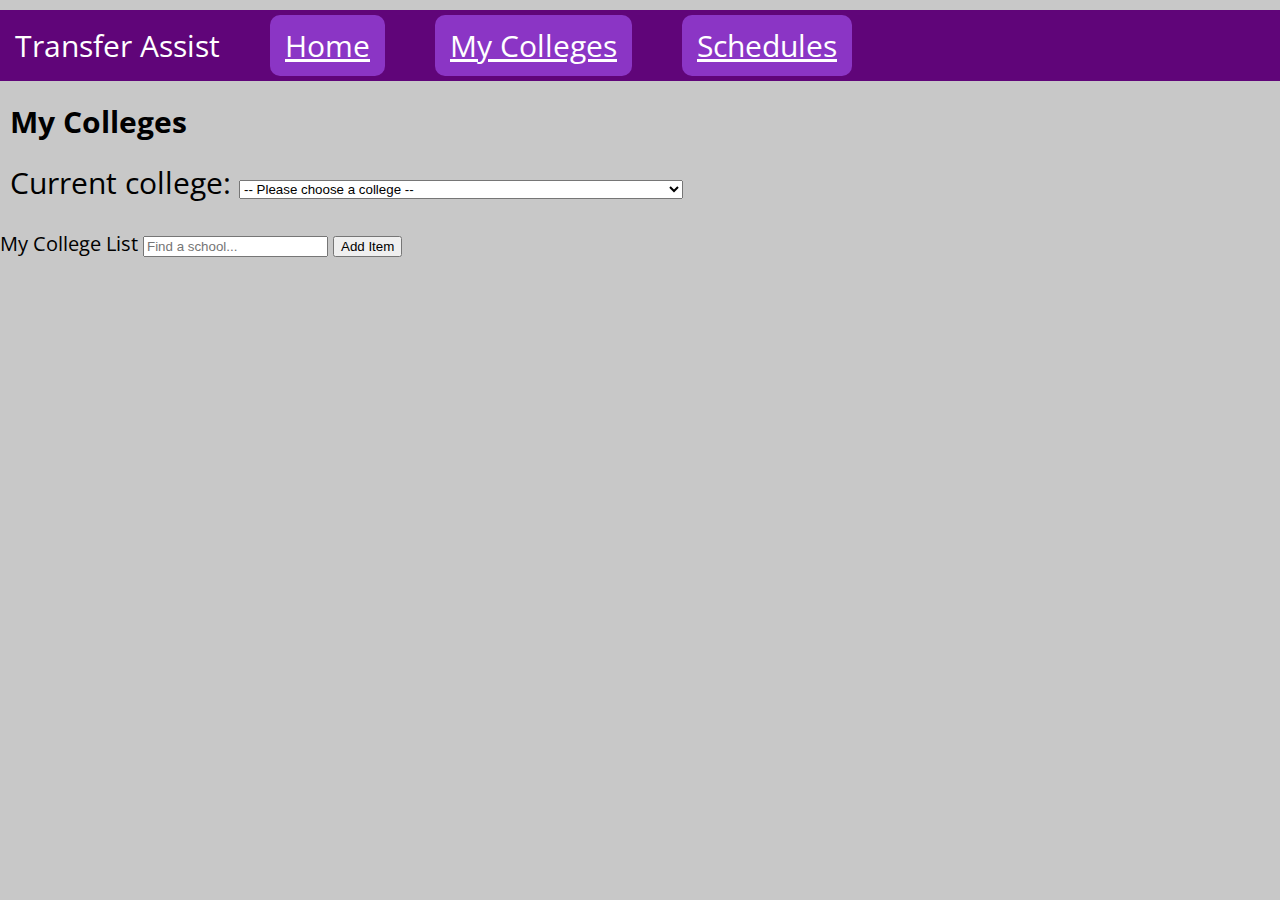
<file: MyColleges.html>
<!DOCTYPE html>
	<head>
		<meta charset="utf-8">
		<title>MyColleges | Transfer Assist</title>
		<link href='http://fonts.googleapis.com/css?family=Open+Sans' rel='stylesheet' type='text/css'>
		<link rel="stylesheet" href="styles.css">
	</head>
	<body>
		<div class="header">
			<nav>
				<span class="title">Transfer Assist</span>
				<a href="index.html">Home</a>
				<a href="MyColleges.html" class="MyColleges">My Colleges</a>
				<a href="Schedule.html">Schedules</a>
			</nav>
		</div>
		<h1>My Colleges</h1>
		<div class="collegeDropdown">
			<label for="collegeSelect">Current college:</label>
			<select id="collegeSelect">
				<option value="">-- Please choose a college --</option>
				<option value="university-of-california-berkeley">University of California, Berkeley (UC Berkeley)</option>
				<option value="university-of-california-davis">University of California, Davis (UC Davis)</option>
				<option value="university-of-california-irvine">University of California, Irvine (UC Irvine)</option>
				<option value="university-of-california-los-angeles">University of California, Los Angeles (UCLA)</option>
				<option value="university-of-california-merced">University of California, Merced (UC Merced)</option>
				<option value="university-of-california-riverside">University of California, Riverside (UC Riverside)</option>
				<option value="university-of-california-san-diego">University of California, San Diego (UC San Diego)</option>
				<option value="university-of-california-san-francisco">University of California, San Francisco (UC San Francisco)</option>
				<option value="university-of-california-santa-barbara">University of California, Santa Barbara (UC Santa Barbara)</option>
				<option value="university-of-california-santa-cruz">University of California, Santa Cruz (UC Santa Cruz)</option>
				<option value="california-state-university-bakersfield">California State University, Bakersfield</option>
				<option value="california-state-university-channel-islands">California State University, Channel Islands</option>
				<option value="california-state-university-chico">California State University, Chico</option>
				<option value="california-state-university-dominguez-hills">California State University, Dominguez Hills</option>
				<option value="california-state-university-east-bay">California State University, East Bay</option>
				<option value="california-state-university-fresno">California State University, Fresno (Fresno State)</option>
				<option value="california-state-university-fullerton">California State University, Fullerton</option>
				<option value="california-state-polytechnic-university-humboldt">California State Polytechnic University, Humboldt (Cal Poly Humboldt)</option>
				<option value="california-state-university-long-beach">California State University, Long Beach</option>
				<option value="california-state-university-los-angeles">California State University, Los Angeles</option>
				<option value="california-state-university-maritime-academy">California State University Maritime Academy</option>
				<option value="california-state-university-monterey-bay">California State University, Monterey Bay</option>
				<option value="california-state-university-northridge">California State University, Northridge (CSUN)</option>
				<option value="california-state-polytechnic-university-pomona">California State Polytechnic University, Pomona (Cal Poly Pomona)</option>
				<option value="california-state-university-sacramento">California State University, Sacramento (Sacramento State)</option>
				<option value="california-state-university-san-bernardino">California State University, San Bernardino</option>
				<option value="san-diego-state-university">San Diego State University</option>
				<option value="san-francisco-state-university">San Francisco State University</option>
				<option value="san-jose-state-university">San Jose State University</option>
				<option value="california-polytechnic-state-university-san-luis-obispo">California Polytechnic State University, San Luis Obispo (Cal Poly SLO)</option>
				<option value="sonoma-state-university">Sonoma State University</option>
				<option value="california-state-university-stanislaus">California State University, Stanislaus</option>
				<option value="california-state-university-san-marcos">California State University San Marcos</option>
				<option value="stanford-university">Stanford University</option>
				<option value="california-institute-of-technology">California Institute of Technology (Caltech)</option>
				<option value="university-of-southern-california">University of Southern California (USC)</option>
				<option value="pepperdine-university">Pepperdine University</option>
				<option value="loyola-marymount-university">Loyola Marymount University</option>
				<option value="university-of-san-diego">University of San Diego</option>
				<option value="university-of-the-pacific">University of the Pacific</option>
				<option value="santa-clara-university">Santa Clara University</option>
				<option value="chapman-university">Chapman University</option>
				<option value="university-of-la-verne">University of La Verne</option>
				<option value="occidental-college">Occidental College</option>
				<option value="claremont-colleges">Claremont Colleges:</option>
				<option value="pomona-college">Pomona College</option>
				<option value="claremont-mckenna-college">Claremont McKenna College</option>
				<option value="harvey-mudd-college">Harvey Mudd College</option>
				<option value="pitzer-college">Pitzer College</option>
				<option value="scripps-college">Scripps College</option>
				<option value="claremont-graduate-university">Claremont Graduate University</option>
				<option value="biola-university">Biola University</option>
				<option value="azusa-pacific-university">Azusa Pacific University</option>
				<option value="point-loma-nazarene-university">Point Loma Nazarene University</option>
				<option value="california-baptist-university">California Baptist University</option>
				<option value="westmont-college">Westmont College</option>
				<option value="dominican-university-of-california">Dominican University of California</option>
				<option value="whittier-college">Whittier College</option>
				<option value="mills-college">Mills College (historic; merged with Northeastern University)</option>
				<option value="university-of-redlands">University of Redlands</option>
				<option value="humboldt-state">Humboldt State (listed above as Cal Poly Humboldt)</option>
				<option value="pepperdine-university-2">Pepperdine University</option>
				<option value="alliant-international-university">Alliant International University</option>
				<option value="thomas-aquinas-college">Thomas Aquinas College (CA campus)</option>
				<option value="holy-names-university">Holy Names University (closed 2023; historical)</option>
				<option value="university-of-san-francisco">University of San Francisco</option>
				<option value="saint-marys-college-of-california">Saint Mary’s College of California</option>
				<option value="california-college-of-the-arts">California College of the Arts</option>
				<option value="mount-saint-marys-university">Mount Saint Mary’s University (Los Angeles)</option>
				<option value="mills-college-northeastern">Mills College at Northeastern (see note)</option>
				<option value="samuel-merritt-university">Samuel Merritt University</option>
				<option value="keck-graduate-institute">Keck Graduate Institute</option>
				<option value="soka-university-of-america">Soka University of America</option>
				<option value="vanguard-university-of-southern-california">Vanguard University of Southern California</option>
				<option value="western-university-of-health-sciences">Western University of Health Sciences</option>
				<option value="azusa-pacific-university-2">Azusa Pacific University</option>
			</select>
		</div>
		<div class="CollegeList">
			<br class="smallLine">
			My College List
			<input type="text" id="input" placeholder="Find a school..."> 
			<button id="btn">Add Item</button>
			<ol id="myList">
			</ol>
		</div>
		    </section>
	    <footer>
		</footer>
				<script src="script.js"></script>
	</body>
</html>
</file>
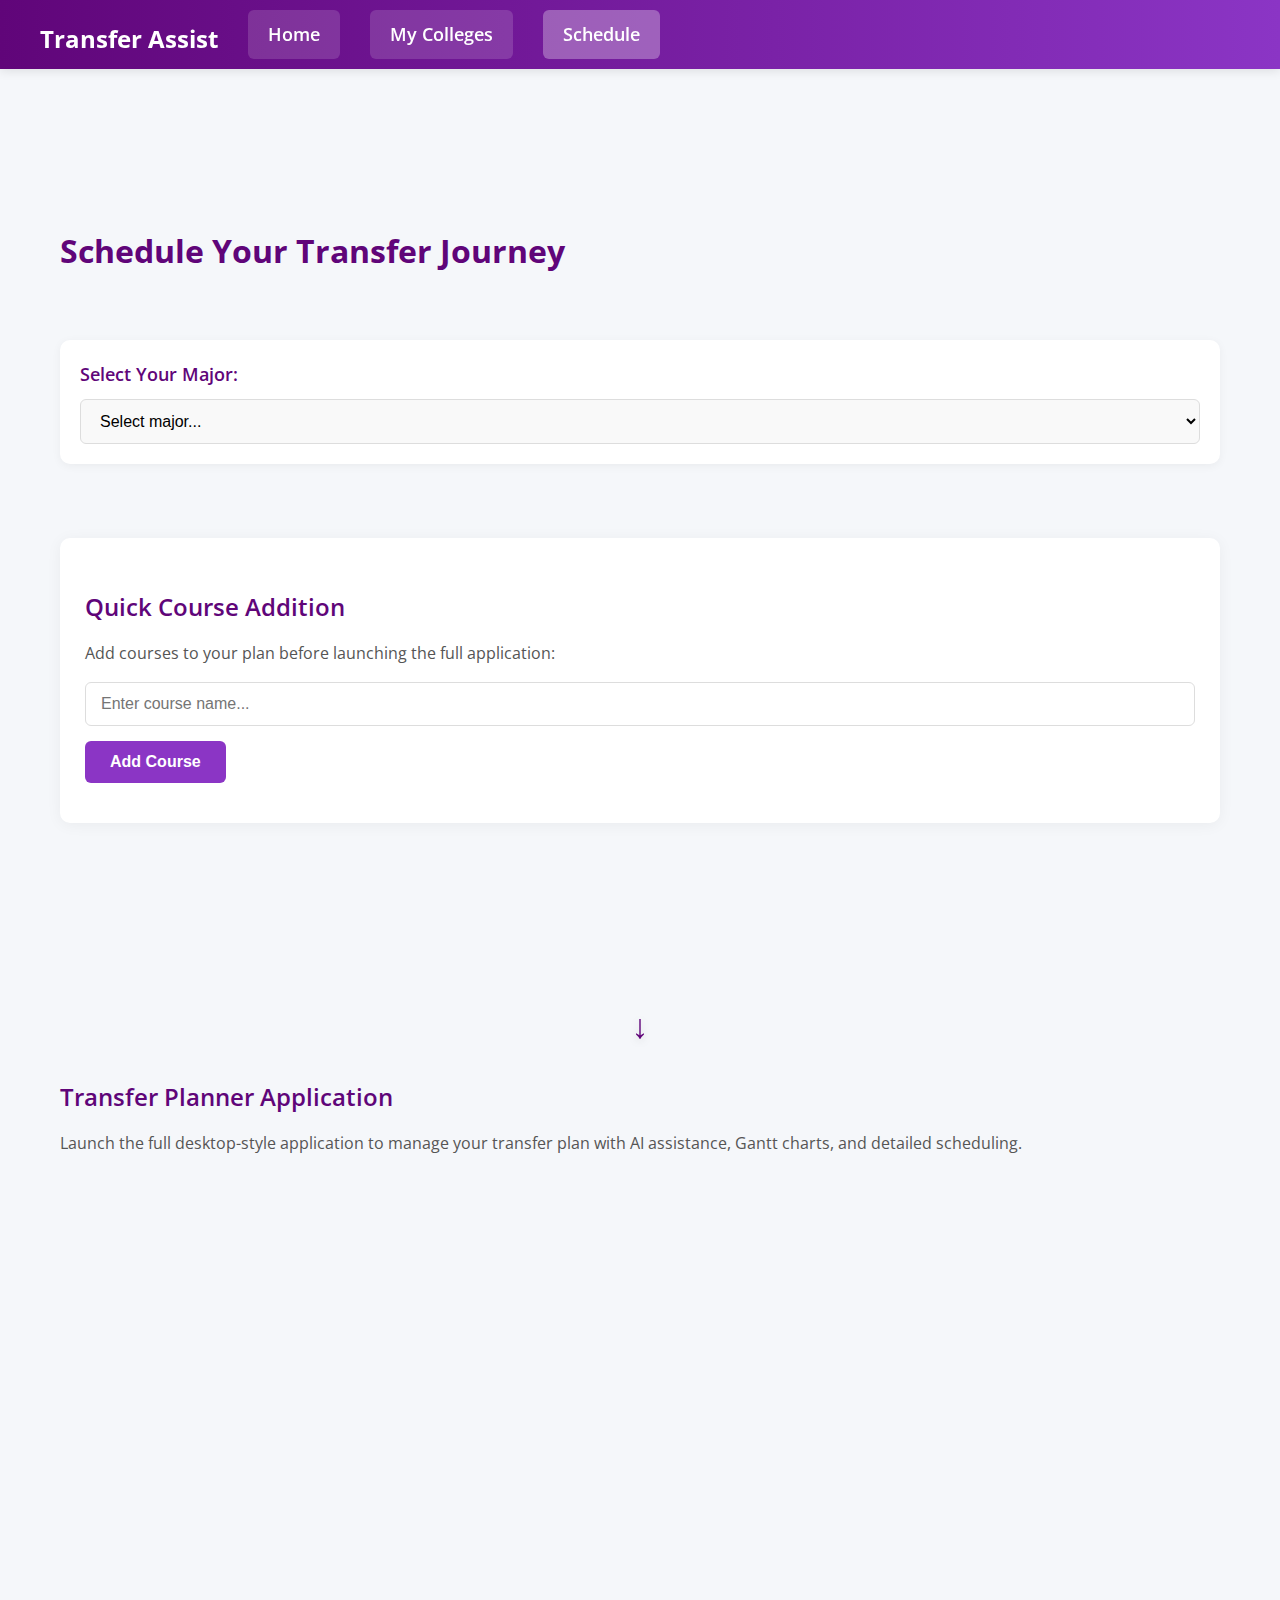
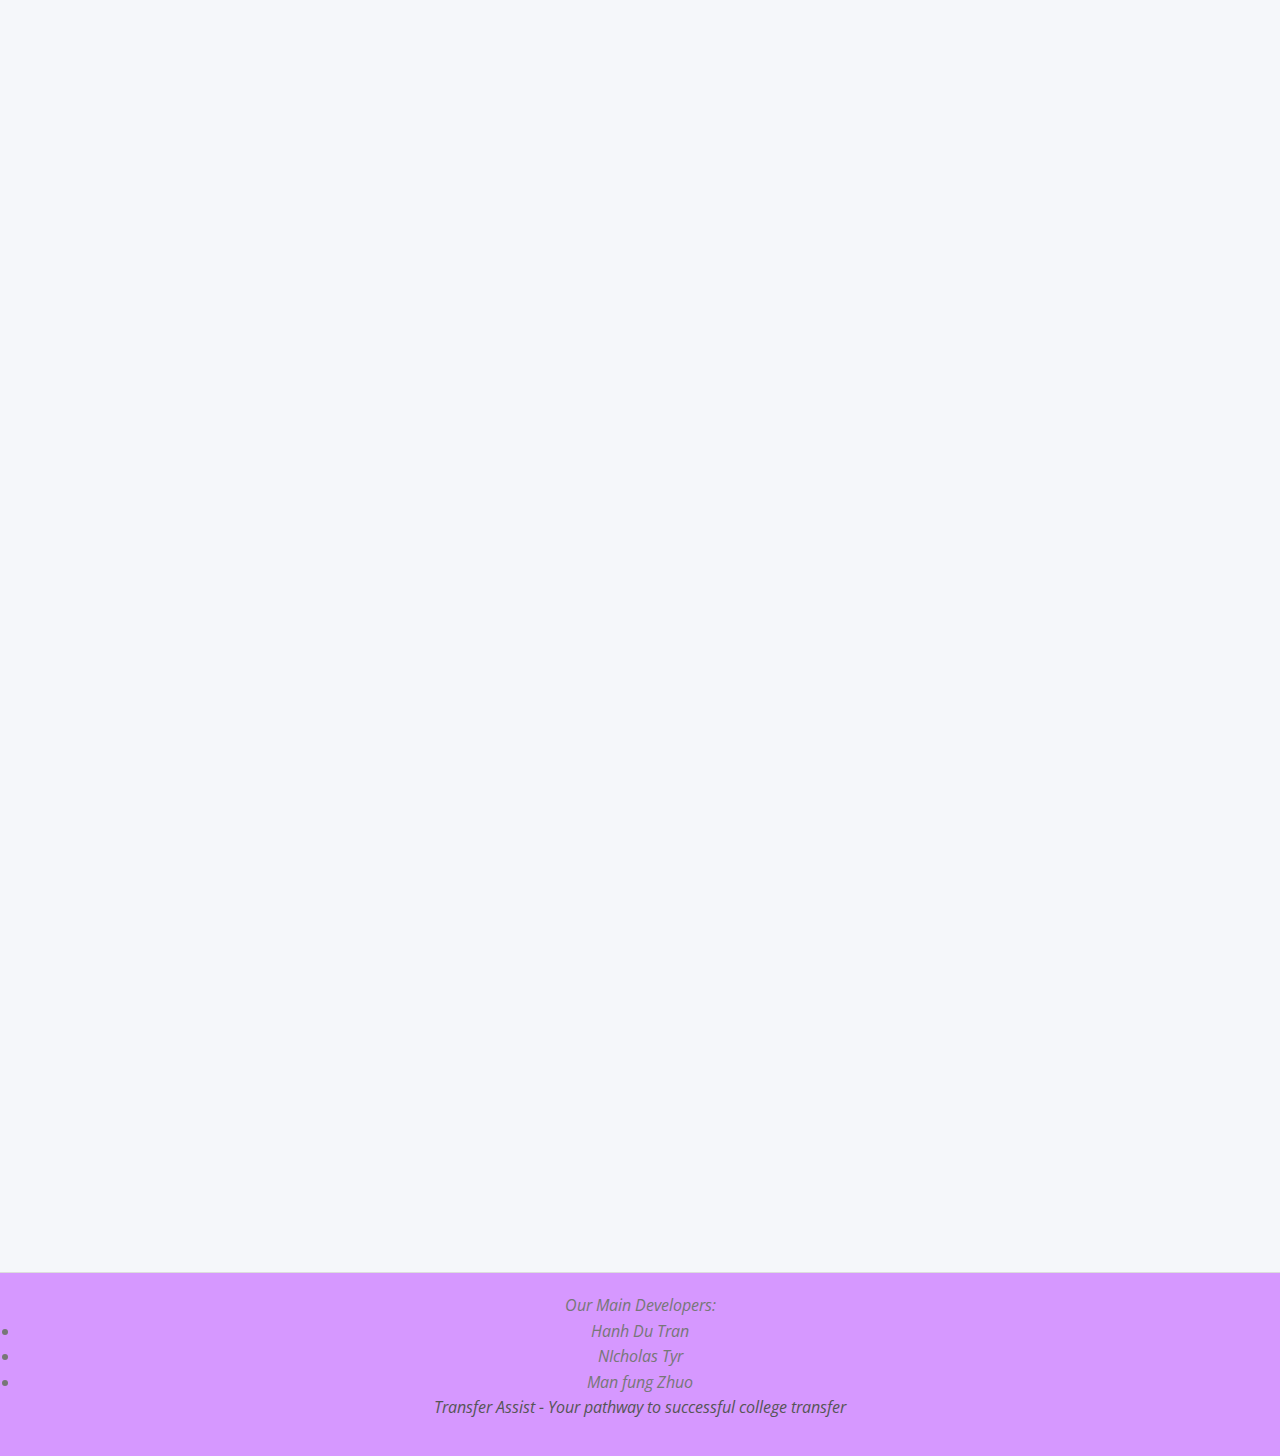
<file: Schedule.html>
<!DOCTYPE html>
<html lang="en">
  <head>
    <meta charset="utf-8" />
    <meta name="viewport" content="width=device-width, initial-scale=1.0" />
    <title>Schedule | Transfer Assist</title>
    <link
      href="https://fonts.googleapis.com/css?family=Open+Sans:400,600,700"
      rel="stylesheet"
      type="text/css"
    />
    <style>
      footer {
        text-decoration-color: #333;
        background-color: rgb(214, 152, 255);
      }

      .cover {
        min-height: 100vh;
        display: flex;
        flex-direction: column;
        justify-content: center;
        gap: 24px;
        padding-top: 20px;
        padding-bottom: 40px;
      }

      /* animated down-arrow that fades in and “jumps” */
      .jump-arrow {
        display: flex;
        justify-content: center;
        align-items: center;
        height: 56px;
        margin: 8px 0 10px;
        opacity: 0;
        transform: translateY(-6px);
        transition: opacity 800ms ease, transform 800ms ease;
      }

      .jump-arrow span {
        font-size: 34px;
        line-height: 1;
        animation: arrow-bounce 1200ms ease-in-out infinite;
        user-select: none;
        cursor: pointer;
        filter: drop-shadow(0 2px 4px rgba(0, 0, 0, 0.15));
        color: rgb(96, 5, 121);
      }

      .jump-arrow.visible {
        opacity: 1;
        transform: translateY(0);
      }

      @keyframes arrow-bounce {
        0%,
        100% {
          transform: translateY(0);
        }
        50% {
          transform: translateY(8px);
        }
      }

      /* keep things tidy on small screens */
      @media (max-width: 768px) {
        .cover {
          gap: 16px;
        }
        .jump-arrow {
          height: 48px;
        }
        .jump-arrow span {
          font-size: 30px;
        }
      }

      * {
        box-sizing: border-box;
        margin: 0;
        padding: 0;
      }

      body {
        background-color: #f5f7fa;
        color: #333;
        font-family: "Open Sans", sans-serif;
        line-height: 1.6;
        font-size: 16px;
        scroll-behavior: smooth;
      }

      #content {
        max-width: 1200px;
        margin: 0 auto;
        padding: 20px;
      }

      header {
        background: linear-gradient(
          to right,
          rgb(96, 5, 121),
          rgb(139, 53, 197)
        );
        box-shadow: 0 2px 10px rgba(0, 0, 0, 0.1);
        position: sticky;
        top: 0;
        z-index: 100;
      }

      .title {
        padding-left: 20px;
        font-size: 24px;
        margin-top: 10px;
        color: white;
        text-align: left;
        font-weight: 700;
      }

      h1 {
        font-size: 32px;
        margin: 20px 0;
        color: rgb(96, 5, 121);
        font-weight: 700;
      }

      h2 {
        font-size: 24px;
        margin: 25px 0 15px;
        color: rgb(96, 5, 121);
        font-weight: 600;
      }

      p {
        font-size: 16px;
        margin-bottom: 15px;
        color: #555;
      }

      footer {
        font-style: italic;
        text-align: center;
        padding: 20px;
        margin-top: 40px;
        border-top: 1px solid #ddd;
        color: #777;
      }

      nav {
        display: flex;
        align-items: center;
        gap: 30px;
        padding: 10px 20px;
      }

      nav a {
        color: white;
        font-size: 18px;
        padding: 10px 20px;
        background-color: rgba(255, 255, 255, 0.15);
        border-radius: 6px;
        transition: all 0.3s ease;
        text-decoration: none;
        font-weight: 600;
      }

      nav a:hover {
        background-color: rgba(255, 255, 255, 0.25);
        transform: translateY(-2px);
      }

      nav a.Schedule {
        background-color: rgba(255, 255, 255, 0.3);
      }

      .majorDropdown {
        background: white;
        padding: 20px;
        border-radius: 10px;
        box-shadow: 0 2px 10px rgba(0, 0, 0, 0.05);
        margin: 20px 0;
      }

      .majorDropdown label {
        display: block;
        font-size: 18px;
        margin-bottom: 10px;
        color: rgb(96, 5, 121);
        font-weight: 600;
      }

      .majorDropdown select {
        width: 100%;
        padding: 12px 15px;
        font-size: 16px;
        border: 1px solid #ddd;
        border-radius: 6px;
        background-color: #f9f9f9;
        transition: all 0.3s;
      }

      .majorDropdown select:focus {
        outline: none;
        border-color: rgb(139, 53, 197);
        box-shadow: 0 0 0 2px rgba(139, 53, 197, 0.2);
      }

      .input-section {
        background-color: white;
        border-radius: 10px;
        padding: 25px;
        margin: 30px 0;
        box-shadow: 0 2px 15px rgba(0, 0, 0, 0.05);
      }

      .input-section input[type="text"] {
        padding: 12px 15px;
        font-size: 16px;
        border: 1px solid #ddd;
        border-radius: 6px;
        width: 100%;
        margin-bottom: 15px;
        transition: all 0.3s;
      }

      .input-section input[type="text"]:focus {
        outline: none;
        border-color: rgb(139, 53, 197);
        box-shadow: 0 0 0 2px rgba(139, 53, 197, 0.2);
      }

      button {
        padding: 12px 25px;
        font-size: 16px;
        background-color: rgb(139, 53, 197);
        color: white;
        border: none;
        border-radius: 6px;
        cursor: pointer;
        transition: all 0.3s;
        font-weight: 600;
      }

      button:hover {
        background-color: rgb(96, 5, 121);
        transform: translateY(-2px);
        box-shadow: 0 4px 8px rgba(0, 0, 0, 0.1);
      }

      .app-container {
        border: 1px solid #e0e0e0;
        border-radius: 12px;
        overflow: hidden;
        margin: 30px 0;
        box-shadow: 0 5px 20px rgba(0, 0, 0, 0.08);
        background-color: white;
        opacity: 0;
        transform: translateY(30px);
        transition: all 0.8s ease;
      }

      .app-container.visible {
        opacity: 1;
        transform: translateY(0);
      }

      .app-header {
        background: linear-gradient(
          to right,
          rgb(96, 5, 121),
          rgb(139, 53, 197)
        );
        color: white;
        padding: 15px 25px;
        display: flex;
        justify-content: space-between;
        align-items: center;
      }

      .app-controls {
        display: flex;
        gap: 10px;
      }

      .app-control-btn {
        width: 14px;
        height: 14px;
        border-radius: 50%;
        cursor: pointer;
      }

      .close {
        background-color: #ff5f57;
      }
      .minimize {
        background-color: #ffbd2e;
      }
      .maximize {
        background-color: #28ca42;
      }

      .app-placeholder {
        padding: 40px 25px;
        text-align: center;
      }

      .app-placeholder h3 {
        font-size: 28px;
        margin-bottom: 20px;
        color: rgb(96, 5, 121);
      }

      .app-placeholder p {
        max-width: 700px;
        margin: 0 auto 30px;
        font-size: 17px;
        line-height: 1.7;
      }

      .feature-list {
        display: grid;
        grid-template-columns: repeat(auto-fit, minmax(280px, 1fr));
        gap: 20px;
        margin: 40px 0;
      }

      .feature-item {
        background-color: #f9f7ff;
        padding: 25px;
        border-radius: 8px;
        border-left: 4px solid rgb(139, 53, 197);
        transition: all 0.3s;
        opacity: 0;
        transform: translateY(20px);
      }

      .feature-item.visible {
        opacity: 1;
        transform: translateY(0);
      }

      .feature-item:hover {
        transform: translateY(-5px);
        box-shadow: 0 5px 15px rgba(0, 0, 0, 0.08);
      }

      .feature-item strong {
        display: block;
        font-size: 18px;
        margin-bottom: 10px;
        color: rgb(96, 5, 121);
      }

      .feature-item p {
        color: #666;
        font-size: 15px;
      }

      .status-bar {
        background-color: #f5f5f5;
        color: #777;
        padding: 10px 25px;
        font-size: 14px;
        display: flex;
        justify-content: space-between;
        border-top: 1px solid #e0e0e0;
      }

      .gallery-container {
        position: relative;
        width: 100%;
        max-width: 800px;
        margin: 30px auto;
        overflow: hidden;
        border-radius: 10px;
        box-shadow: 0 5px 15px rgba(0, 0, 0, 0.1);
      }

      .gallery-track {
        display: flex;
        transition: transform 0.5s ease;
      }

      .gallery-slide {
        min-width: 100%;
        padding: 20px;
        background: linear-gradient(135deg, #f9f7ff, #e8e2ff);
        text-align: center;
      }

      .gallery-slide h4 {
        font-size: 22px;
        margin-bottom: 15px;
        color: rgb(96, 5, 121);
      }

      .gallery-slide p {
        max-width: 600px;
        margin: 0 auto;
      }

      .gallery-nav {
        position: absolute;
        top: 50%;
        transform: translateY(-50%);
        background: rgba(139, 53, 197, 0.8);
        color: white;
        border: none;
        width: 40px;
        height: 40px;
        border-radius: 50%;
        font-size: 18px;
        cursor: pointer;
        display: flex;
        align-items: center;
        justify-content: center;
        transition: all 0.3s;
      }

      .gallery-nav:hover {
        background: rgb(96, 5, 121);
      }

      .gallery-prev {
        left: 15px;
      }

      .gallery-next {
        right: 15px;
      }

      .gallery-indicators {
        display: flex;
        justify-content: center;
        gap: 10px;
        margin-top: 20px;
      }

      .gallery-indicator {
        width: 12px;
        height: 12px;
        border-radius: 50%;
        background: #ddd;
        cursor: pointer;
        transition: all 0.3s;
      }

      .gallery-indicator.active {
        background: rgb(139, 53, 197);
      }

      #quickCourseList {
        margin-top: 15px;
      }

      .course-item {
        padding: 10px 15px;
        background: #f0f0f0;
        border-radius: 6px;
        margin-bottom: 8px;
        display: flex;
        justify-content: space-between;
        align-items: center;
      }

      .course-item button {
        padding: 5px 10px;
        font-size: 12px;
        background: #ff5f57;
      }

      .scroll-indicator {
        position: fixed;
        bottom: 20px;
        right: 20px;
        background: rgb(139, 53, 197);
        color: white;
        width: 50px;
        height: 50px;
        border-radius: 50%;
        display: flex;
        align-items: center;
        justify-content: center;
        cursor: pointer;
        box-shadow: 0 2px 10px rgba(0, 0, 0, 0.2);
        transition: all 0.3s;
        z-index: 99;
        opacity: 0;
        transform: translateY(20px);
      }

      .scroll-indicator.visible {
        opacity: 1;
        transform: translateY(0);
      }

      .scroll-indicator:hover {
        background: rgb(96, 5, 121);
        transform: translateY(-5px);
      }

      .form-container {
        background: white;
        border-radius: 10px;
        padding: 25px;
        margin: 30px 0;
        box-shadow: 0 2px 15px rgba(0, 0, 0, 0.05);
        opacity: 0;
        transform: translateY(30px);
        transition: all 0.8s ease;
      }

      .form-container.visible {
        opacity: 1;
        transform: translateY(0);
      }

      .form-group {
        margin-bottom: 20px;
      }

      .form-group label {
        display: block;
        margin-bottom: 8px;
        font-weight: 600;
        color: rgb(96, 5, 121);
      }

      .form-group input,
      .form-group textarea,
      .form-group select {
        width: 100%;
        padding: 12px 15px;
        border: 1px solid #ddd;
        border-radius: 6px;
        font-size: 16px;
        transition: all 0.3s;
      }

      .form-group input:focus,
      .form-group textarea:focus,
      .form-group select:focus {
        outline: none;
        border-color: rgb(139, 53, 197);
        box-shadow: 0 0 0 2px rgba(139, 53, 197, 0.2);
      }

      .form-group textarea {
        min-height: 120px;
        resize: vertical;
      }

      .form-actions {
        display: flex;
        gap: 15px;
        justify-content: flex-end;
      }

      .form-actions button {
        padding: 12px 25px;
      }

      .form-actions button[type="reset"] {
        background-color: #6c757d;
      }

      .form-actions button[type="reset"]:hover {
        background-color: #5a6268;
      }

      .success-message {
        background: #d4edda;
        color: #155724;
        padding: 15px;
        border-radius: 6px;
        margin-top: 20px;
        display: none;
      }

      @media (max-width: 768px) {
        nav {
          flex-wrap: wrap;
          gap: 10px;
        }

        nav a {
          font-size: 16px;
          padding: 8px 15px;
        }

        .feature-list {
          grid-template-columns: 1fr;
        }

        .gallery-nav {
          width: 35px;
          height: 35px;
        }

        .form-actions {
          flex-direction: column;
        }

        .form-actions button {
          width: 100%;
        }
      }
    </style>
  </head>
  <body>
    <header>
      <nav>
        <span class="title">Transfer Assist</span>
        <a href="index.html">Home</a>
        <a href="MyColleges.html">My Colleges</a>
        <a href="Schedule.html" class="Schedule">Schedule</a>
      </nav>
    </header>

    <div id="content">
      <section class="cover" id="cover">
        <h1>Schedule Your Transfer Journey</h1>

        <div class="majorDropdown">
          <label for="dropdown">Select Your Major:</label>
          <select id="dropdown">
            <option value="">Select major...</option>
          </select>
        </div>

        <div class="input-section">
          <h2>Quick Course Addition</h2>
          <p>Add courses to your plan before launching the full application:</p>
          <input
            type="text"
            id="courseInput"
            placeholder="Enter course name..."
          />
          <button id="addCourseBtn">Add Course</button>
          <div id="quickCourseList"></div>
        </div>
      </section>

      <!-- add this animated arrow cue immediately before the application section -->
      <div
        class="jump-arrow"
        id="app-scroll-cue"
        aria-hidden="true"
        title="Scroll down"
      >
        <span>↓</span>
      </div>

      <h2>Transfer Planner Application</h2>
      <p>
        Launch the full desktop-style application to manage your transfer plan
        with AI assistance, Gantt charts, and detailed scheduling.
      </p>

      <div class="app-container" id="application-section">
        <div class="app-header">
          <div>Transfer Assist - AI-Powered Course Planner</div>
          <div class="app-controls">
            <div class="app-control-btn close"></div>
            <div class="app-control-btn minimize"></div>
            <div class="app-control-btn maximize"></div>
          </div>
        </div>

        <div id="appContent">
          <div class="app-placeholder">
            <h3>Transfer Planning Application</h3>
            <p>
              This application helps you plan your college transfer journey with
              AI-powered course suggestions, Gantt chart visualization, and
              comprehensive scheduling tools.
            </p>

            <!-- Feature Gallery -->
            <div class="gallery-container">
              <div class="gallery-track">
                <div class="gallery-slide">
                  <h4>AI Course Suggestions</h4>
                  <p>
                    Get personalized course recommendations based on your target
                    universities and major.
                  </p>
                </div>
                <div class="gallery-slide">
                  <h4>Interactive Gantt Charts</h4>
                  <p>
                    Visualize your academic timeline with draggable course
                    schedules.
                  </p>
                </div>
                <div class="gallery-slide">
                  <h4>University Data Management</h4>
                  <p>
                    Access comprehensive database of universities and their
                    requirements.
                  </p>
                </div>
                <div class="gallery-slide">
                  <h4>Progress Tracking</h4>
                  <p>
                    Monitor your progress toward transfer requirements and
                    deadlines.
                  </p>
                </div>
              </div>
              <button class="gallery-nav gallery-prev">❮</button>
              <button class="gallery-nav gallery-next">❯</button>
              <div class="gallery-indicators">
                <div class="gallery-indicator active"></div>
                <div class="gallery-indicator"></div>
                <div class="gallery-indicator"></div>
                <div class="gallery-indicator"></div>
              </div>
            </div>

            <button onclick="location.href='MyPlan.html'" id="launch-app-btn">
              <a style="color: white; text-decoration: none"
                >Launch Application</a
              >
            </button>
          </div>
        </div>

        <div class="status-bar">
          <div>Ready to launch Transfer Planner</div>
          <div>Python Application</div>
        </div>
      </div>

      <!-- Form that appears after scrolling -->
      <div class="form-container" id="contact-form">
        <h2>Get Started With Your Transfer Plan</h2>
        <p>
          Fill out this form to receive personalized guidance for your transfer
          journey.
        </p>

        <form id="transfer-form" action="javascript:void(0);">
          <div class="form-group">
            <label for="name">Full Name</label>
            <input type="text" id="name" name="name" required />
          </div>

          <div class="form-group">
            <label for="email">Email Address</label>
            <input type="email" id="email" name="email" required />
          </div>

          <div class="form-group">
            <label for="current-college">Current College</label>
            <input type="text" id="current-college" name="current-college" />
          </div>

          <div class="form-group">
            <label for="target-college">Target Transfer College</label>
            <input type="text" id="target-college" name="target-college" />
          </div>

          <div class="form-group">
            <label for="major">Intended Major</label>
            <select id="form-major" name="major">
              <option value="">Select your major</option>
            </select>
          </div>

          <div class="form-group">
            <label for="timeline">Expected Transfer Timeline</label>
            <select id="timeline" name="timeline">
              <option value="">Select timeline</option>
              <option value="1-semester">1 Semester</option>
              <option value="1-year">1 Year</option>
              <option value="2-years">2 Years</option>
              <option value="3-plus-years">3+ Years</option>
            </select>
          </div>

          <div class="form-group">
            <label for="questions">Questions or Specific Needs</label>
            <textarea
              id="questions"
              name="questions"
              placeholder="Tell us about your specific transfer goals or any questions you have..."
            ></textarea>
          </div>

          <div class="form-actions">
            <button type="reset">Reset Form</button>
            <button type="submit">Submit Information</button>
          </div>
        </form>

        <div class="success-message" id="success-message">
          Thank you for your submission! We'll be in touch soon to help with
          your transfer journey.
        </div>
      </div>
    </div>

    <div class="scroll-indicator" id="scroll-indicator">↓</div>

    <footer>
      Our Main Developers:
      <table>
        <ul>
          <li>Hanh Du Tran</li>
          <li>NIcholas Tyr</li>
          <li>Man fung Zhuo</li>
        </ul>
      </table>

      <p>Transfer Assist - Your pathway to successful college transfer</p>
    </footer>

    <script>
      // Load majors from university.json
      fetch("university.json")
        .then((response) => response.json())
        .then((data) => {
          const select = document.getElementById("dropdown");
          const formSelect = document.getElementById("form-major");

          if (!select || !formSelect) {
            console.error("Required select elements not found");
            return;
          }

          // Create a set of unique majors
          const majorsSet = new Set();
          const universities = data.universities || [];
          universities.forEach((u) => {
            if (Array.isArray(u.majors)) {
              u.majors.forEach((m) => {
                if (m && typeof m === "string") {
                  majorsSet.add(m.trim());
                }
              });
            }
          });

          // Clear existing options except the placeholder
          const placeholder = select.querySelector("option");
          select.innerHTML = "";
          if (placeholder) select.appendChild(placeholder);

          // Sort and append options to both selects
          Array.from(majorsSet)
            .sort((a, b) => a.localeCompare(b))
            .forEach((major) => {
              const option = document.createElement("option");
              option.value = major;
              option.textContent = major;
              select.appendChild(option);

              const formOption = option.cloneNode(true);
              formSelect.appendChild(formOption);
            });
        })
        .catch((err) => console.error("Error fetching university data:", err));

      // Course management functionality
      document.addEventListener("DOMContentLoaded", function () {
        const courseInput = document.getElementById("courseInput");
        const addCourseBtn = document.getElementById("addCourseBtn");
        const quickCourseList = document.getElementById("quickCourseList");

        let courses = [];

        // Add course to list
        addCourseBtn.addEventListener("click", function () {
          const courseName = courseInput.value.trim();
          if (courseName && !courses.includes(courseName)) {
            courses.push(courseName);
            updateCourseList();
            courseInput.value = "";
          }
        });

        // Remove course from list
        function removeCourse(courseName) {
          courses = courses.filter((c) => c !== courseName);
          updateCourseList();
        }

        // Update the displayed course list
        function updateCourseList() {
          quickCourseList.innerHTML = courses
            .map(
              (course) =>
                `<div class="course-item">
                        <span>${course}</span>
                        <button onclick="removeCourse('${course}')">Remove</button>
                    </div>`
            )
            .join("");
        }

        // Enter key support for course input
        courseInput.addEventListener("keypress", function (e) {
          if (e.key === "Enter") {
            addCourseBtn.click();
          }
        });

        // Make removeCourse function available globally
        window.removeCourse = removeCourse;
      });

      // Gallery functionality
      document.addEventListener("DOMContentLoaded", function () {
        const track = document.querySelector(".gallery-track");
        const slides = document.querySelectorAll(".gallery-slide");
        const prevBtn = document.querySelector(".gallery-prev");
        const nextBtn = document.querySelector(".gallery-next");
        const indicators = document.querySelectorAll(".gallery-indicator");

        let currentIndex = 0;
        const slideCount = slides.length;

        // Update gallery position
        function updateGallery() {
          track.style.transform = `translateX(-${currentIndex * 100}%)`;

          // Update indicators
          indicators.forEach((indicator, index) => {
            indicator.classList.toggle("active", index === currentIndex);
          });
        }

        // Next slide
        nextBtn.addEventListener("click", function () {
          currentIndex = (currentIndex + 1) % slideCount;
          updateGallery();
        });

        // Previous slide
        prevBtn.addEventListener("click", function () {
          currentIndex = (currentIndex - 1 + slideCount) % slideCount;
          updateGallery();
        });

        // Indicator click
        indicators.forEach((indicator, index) => {
          indicator.addEventListener("click", function () {
            currentIndex = index;
            updateGallery();
          });
        });

        // Auto-advance gallery
        setInterval(function () {
          currentIndex = (currentIndex + 1) % slideCount;
          updateGallery();
        }, 5000);
      });

      // Scroll event functionality
      document.addEventListener("DOMContentLoaded", function () {
        const appContainer = document.querySelector(".app-container");
        const featureItems = document.querySelectorAll(".feature-item");
        const formContainer = document.querySelector(".form-container");
        const scrollIndicator = document.getElementById("scroll-indicator");
        const applicationSection = document.getElementById(
          "application-section"
        );

        // Function to check if element is in viewport
        function isInViewport(element) {
          const rect = element.getBoundingClientRect();
          return (
            rect.top <=
            (window.innerHeight || document.documentElement.clientHeight) * 0.8
          );
        }

        // Function to handle scroll events
        function handleScroll() {
          // Show application container when scrolled into view
          if (
            isInViewport(applicationSection) &&
            !appContainer.classList.contains("visible")
          ) {
            appContainer.classList.add("visible");

            // Animate feature items with delay
            featureItems.forEach((item, index) => {
              setTimeout(() => {
                item.classList.add("visible");
              }, 300 + index * 200);
            });
          }

          // Show form when user scrolls near the bottom
          if (
            window.innerHeight + window.scrollY >=
            document.body.offsetHeight - 600
          ) {
            formContainer.classList.add("visible");
          }

          // Show scroll indicator when not at top
          if (window.scrollY > 300) {
            scrollIndicator.classList.add("visible");
          } else {
            scrollIndicator.classList.remove("visible");
          }
        }

        // Scroll to top function
        scrollIndicator.addEventListener("click", function () {
          window.scrollTo({
            top: 0,
            behavior: "smooth",
          });
        });

        // Listen for scroll events
        window.addEventListener("scroll", handleScroll);

        // Initial check on page load
        handleScroll();
      });

      // Form submission handling
      document.addEventListener("DOMContentLoaded", function () {
        const form = document.getElementById("transfer-form");
        const successMessage = document.getElementById("success-message");

        form.addEventListener("submit", function (e) {
          e.preventDefault();

          // Get form data
          const formData = new FormData(form);
          const data = Object.fromEntries(formData);

          // In a real application, you would send this data to a server
          // For this demo, we'll just simulate a successful submission
          console.log("Form submitted with data:", data);

          // Show success message
          successMessage.style.display = "block";

          // Reset form after a delay
          setTimeout(() => {
            form.reset();
            successMessage.style.display = "none";
          }, 5000);
        });
      });
    </script>
    <script>
      (() => {
        const canvas = document.getElementById("bg-fx");
        const ctx = canvas.getContext("2d");
        let width, height, dpr;
        const particles = [];
        const MAX_PARTICLES = 180; // cap to protect perf
        const SPAWN_PER_MOVE = 6; // how many per mouse event
        const FRICTION = 0.985; // slow drift
        const FADE = 0.018; // alpha fade per frame
        const SIZE = [2, 5]; // min/max radius (px)
        const SPEED = [0.4, 1.6]; // initial speed range
        let lastSpawn = 0;

        function resize() {
          dpr = Math.max(1, Math.min(2, window.devicePixelRatio || 1));
          width = canvas.clientWidth = window.innerWidth;
          height = canvas.clientHeight = window.innerHeight;
          canvas.width = Math.floor(width * dpr);
          canvas.height = Math.floor(height * dpr);
          ctx.setTransform(dpr, 0, 0, dpr, 0, 0);
        }

        function rand(a, b) {
          return a + Math.random() * (b - a);
        }

        function spawn(x, y, n) {
          for (let i = 0; i < n; i++) {
            if (particles.length >= MAX_PARTICLES) particles.shift();
            const ang = Math.random() * Math.PI * 2;
            const spd = rand(SPEED[0], SPEED[1]);
            particles.push({
              x,
              y,
              vx: Math.cos(ang) * spd,
              vy: Math.sin(ang) * spd,
              r: rand(SIZE[0], SIZE[1]),
              a: 1.0,
            });
          }
        }

        function step() {
          ctx.clearRect(0, 0, width, height);
          for (let i = particles.length - 1; i >= 0; i--) {
            const p = particles[i];
            p.vx *= FRICTION;
            p.vy *= FRICTION;
            p.x += p.vx;
            p.y += p.vy;
            p.a -= FADE;
            if (
              p.a <= 0 ||
              p.x < -20 ||
              p.y < -20 ||
              p.x > width + 20 ||
              p.y > height + 20
            ) {
              particles.splice(i, 1);
              continue;
            }
            // soft, subtle fill; uses current body background for harmony
            ctx.globalAlpha = p.a * 0.9;
            ctx.beginPath();
            ctx.arc(p.x, p.y, p.r, 0, Math.PI * 2);
            ctx.closePath();
            ctx.fillStyle = "#7a5fb5"; // matches your purple brand tones; tweak if desired
            ctx.fill();

            // gentle glow
            ctx.globalAlpha = p.a * 0.25;
            const g = ctx.createRadialGradient(p.x, p.y, 0, p.x, p.y, p.r * 3);
            g.addColorStop(0, "#7a5fb5");
            g.addColorStop(1, "rgba(122,95,181,0)");
            ctx.fillStyle = g;
            ctx.beginPath();
            ctx.arc(p.x, p.y, p.r * 3, 0, Math.PI * 2);
            ctx.fill();
            ctx.globalAlpha = 1;
          }
          requestAnimationFrame(step);
        }

        function onMove(e) {
          const now = performance.now();
          if (now - lastSpawn < 12) return; // throttle spawn rate
          lastSpawn = now;
          const x = "touches" in e ? e.touches[0].clientX : e.clientX;
          const y = "touches" in e ? e.touches[0].clientY : e.clientY;
          spawn(x, y, SPAWN_PER_MOVE);
        }

        addEventListener("mousemove", onMove, { passive: true });
        addEventListener("touchmove", onMove, { passive: true });
        addEventListener("resize", resize);
        resize();
        requestAnimationFrame(step);
      })();
    </script>
    <!-- add this small JS block anywhere after your other DOMContentLoaded handlers -->
    <script>
      document.addEventListener("DOMContentLoaded", function () {
        const appCue = document.getElementById("app-scroll-cue");
        const appSection = document.getElementById("application-section");

        // Fade the arrow in shortly after load so it feels intentional.
        setTimeout(() => appCue.classList.add("visible"), 500);

        // Clicking the arrow smoothly scrolls to the application section.
        appCue.addEventListener("click", () => {
          appSection.scrollIntoView({ behavior: "smooth", block: "start" });
        });

        // If you prefer showing the arrow only when the cover is fully in view, uncomment below:
        /*
  const io = new IntersectionObserver((entries) => {
    entries.forEach(e => {
      if (e.isIntersecting) appCue.classList.add('visible');
      else appCue.classList.remove('visible');
    });
  }, { threshold: 0.8 });
  io.observe(document.getElementById('cover'));
  */
      });
    </script>
    <script>
      document.addEventListener("DOMContentLoaded", () => {
        const el =
          document.getElementById("launch-app-btn") ||
          document.querySelector("#launch-app-btn a") ||
          document.querySelector("#launch-app-btn");
        if (!el) return;

        el.addEventListener("click", (e) => {
          try {
            const get = (id) =>
              document.getElementById(id)?.value?.trim() || "";
            const ctx = {
              current: get("currentUni"),
              target: get("targetUni"),
              major: get("major") || get("dropdown"),
            };
            const payload = Array.isArray(window.courses) ? window.courses : [];

            localStorage.setItem("ta.quickCourses", JSON.stringify(payload));
            localStorage.setItem("ta.bridgeContext", JSON.stringify(ctx));

            const href =
              (el.tagName === "A" ? el.getAttribute("href") : "MyPlan.html") ||
              "MyPlan.html";
            const q = new URLSearchParams();
            if (ctx.current) q.set("current", ctx.current);
            if (ctx.target) q.set("target", ctx.target);
            if (ctx.major) q.set("major", ctx.major);
            // 如需同时经 URL 传课程，可取消下一行注释并提供 toCSV(payload)
            // q.set('courses', toCSV(payload));

            if (el.tagName === "A") {
              el.href = href + (href.includes("?") ? "&" : "?") + q.toString();
            } else {
              e.preventDefault();
              window.location.href =
                href + (href.includes("?") ? "&" : "?") + q.toString();
            }
          } catch (err) {
            console.error("handoff failed:", err);
          }
        });
      });
    </script>

    <script>
      // Enhanced particle effect with connecting lines
      (() => {
        const canvas = document.getElementById("bg-fx");
        const ctx = canvas.getContext("2d");
        let width, height, dpr;
        const particles = [];
        const MAX_PARTICLES = 180;
        const SPAWN_PER_MOVE = 6;
        const FRICTION = 0.985;
        const FADE = 0.018;
        const SIZE = [2, 5];
        const SPEED = [0.4, 1.6];
        const MAX_CONNECTION_DISTANCE = 150;
        let lastSpawn = 0;

        function resize() {
          dpr = Math.max(1, Math.min(2, window.devicePixelRatio || 1));
          width = canvas.clientWidth = window.innerWidth;
          height = canvas.clientHeight = window.innerHeight;
          canvas.width = Math.floor(width * dpr);
          canvas.height = Math.floor(height * dpr);
          ctx.setTransform(dpr, 0, 0, dpr, 0, 0);
        }

        function rand(a, b) {
          return a + Math.random() * (b - a);
        }

        function spawn(x, y, n) {
          for (let i = 0; i < n; i++) {
            if (particles.length >= MAX_PARTICLES) particles.shift();
            const ang = Math.random() * Math.PI * 2;
            const spd = rand(SPEED[0], SPEED[1]);
            particles.push({
              x,
              y,
              vx: Math.cos(ang) * spd,
              vy: Math.sin(ang) * spd,
              r: rand(SIZE[0], SIZE[1]),
              a: 1.0,
              connections: [],
            });
          }
        }

        function calculateConnections() {
          // Reset connections
          particles.forEach((p) => (p.connections = []));

          // Calculate new connections
          for (let i = 0; i < particles.length; i++) {
            for (let j = i + 1; j < particles.length; j++) {
              const p1 = particles[i];
              const p2 = particles[j];
              const dx = p1.x - p2.x;
              const dy = p1.y - p2.y;
              const distance = Math.sqrt(dx * dx + dy * dy);

              if (distance < MAX_CONNECTION_DISTANCE) {
                // Calculate connection strength based on distance and particle alpha
                const strength =
                  (1 - distance / MAX_CONNECTION_DISTANCE) *
                  Math.min(p1.a, p2.a);

                if (strength > 0.05) {
                  // Only create visible connections
                  p1.connections.push({
                    target: p2,
                    distance: distance,
                    strength: strength,
                  });
                  p2.connections.push({
                    target: p1,
                    distance: distance,
                    strength: strength,
                  });
                }
              }
            }
          }
        }

        function step() {
          ctx.clearRect(0, 0, width, height);

          // Update particle positions and fade
          for (let i = particles.length - 1; i >= 0; i--) {
            const p = particles[i];
            p.vx *= FRICTION;
            p.vy *= FRICTION;
            p.x += p.vx;
            p.y += p.vy;
            p.a -= FADE;
            if (
              p.a <= 0 ||
              p.x < -20 ||
              p.y < -20 ||
              p.x > width + 20 ||
              p.y > height + 20
            ) {
              particles.splice(i, 1);
              continue;
            }
          }

          // Calculate connections between particles
          calculateConnections();

          // Draw connections first (so particles appear on top)
          particles.forEach((p) => {
            p.connections.forEach((conn) => {
              if (conn.target.a > 0) {
                const alpha = conn.strength * 0.7;
                ctx.globalAlpha = alpha;
                ctx.beginPath();
                ctx.moveTo(p.x, p.y);
                ctx.lineTo(conn.target.x, conn.target.y);
                ctx.strokeStyle = "#7a5fb5";
                ctx.lineWidth = 1;
                ctx.stroke();
              }
            });
          });

          // Draw particles
          particles.forEach((p) => {
            // Particle fill
            ctx.globalAlpha = p.a * 0.9;
            ctx.beginPath();
            ctx.arc(p.x, p.y, p.r, 0, Math.PI * 2);
            ctx.closePath();
            ctx.fillStyle = "#7a5fb5";
            ctx.fill();

            // Particle glow
            ctx.globalAlpha = p.a * 0.25;
            const g = ctx.createRadialGradient(p.x, p.y, 0, p.x, p.y, p.r * 3);
            g.addColorStop(0, "#7a5fb5");
            g.addColorStop(1, "rgba(122,95,181,0)");
            ctx.fillStyle = g;
            ctx.beginPath();
            ctx.arc(p.x, p.y, p.r * 3, 0, Math.PI * 2);
            ctx.fill();
          });

          ctx.globalAlpha = 1;
          requestAnimationFrame(step);
        }

        function onMove(e) {
          const now = performance.now();
          if (now - lastSpawn < 12) return; // throttle spawn rate
          lastSpawn = now;
          const x = "touches" in e ? e.touches[0].clientX : e.clientX;
          const y = "touches" in e ? e.touches[0].clientY : e.clientY;
          spawn(x, y, SPAWN_PER_MOVE);
        }

        addEventListener("mousemove", onMove, { passive: true });
        addEventListener("touchmove", onMove, { passive: true });
        addEventListener("resize", resize);
        resize();
        requestAnimationFrame(step);
      })();

      // Scroll animation functionality
      document.addEventListener("DOMContentLoaded", function () {
        const sections = document.querySelectorAll(".section");
        const featureCards = document.querySelectorAll(".feature-card");
        const imagePlaceholders =
          document.querySelectorAll(".image-placeholder");
        const statItems = document.querySelectorAll(".stat-item");
        const testimonials = document.querySelectorAll(".testimonial");
        const scrollIndicator = document.getElementById("scroll-indicator");

        // Function to check if element is in viewport
        function isInViewport(element) {
          const rect = element.getBoundingClientRect();
          return (
            rect.top <=
            (window.innerHeight || document.documentElement.clientHeight) * 0.85
          );
        }

        // Function to handle scroll events
        function handleScroll() {
          // Animate sections
          sections.forEach((section) => {
            if (isInViewport(section)) {
              section.classList.add("visible");
            }
          });

          // Animate feature cards with delay
          featureCards.forEach((card, index) => {
            if (isInViewport(card)) {
              setTimeout(() => {
                card.classList.add("visible");
              }, 300 + index * 200);
            }
          });

          // Animate image placeholders
          imagePlaceholders.forEach((placeholder) => {
            if (isInViewport(placeholder)) {
              placeholder.classList.add("visible");
            }
          });

          // Animate stat items with delay
          statItems.forEach((item, index) => {
            if (isInViewport(item)) {
              setTimeout(() => {
                item.classList.add("visible");
              }, 300 + index * 200);
            }
          });

          // Animate testimonials
          testimonials.forEach((testimonial) => {
            if (isInViewport(testimonial)) {
              testimonial.classList.add("visible");
            }
          });

          // Show scroll indicator when not at top
          if (window.scrollY > 300) {
            scrollIndicator.classList.add("visible");
          } else {
            scrollIndicator.classList.remove("visible");
          }
        }

        // Scroll to top function
        scrollIndicator.addEventListener("click", function () {
          window.scrollTo({
            top: 0,
            behavior: "smooth",
          });
        });

        // Listen for scroll events
        window.addEventListener("scroll", handleScroll);

        // Initial check on page load
        handleScroll();
      });
    </script>
  </body>
</html>
</file>
<file: styles.css>
body {
  background-color: rgb(200, 200, 200);
  color: rgb(0, 0, 0);
  font-family: "Open Sans", sans-serif;
  text-align: left;
  font-size: 400%;
  margin: 0;
}

#content {
  display: block;
  margin-left: auto;
  margin-right: auto;
}

/* header {
} */
.collegeDropdown {
  padding-left: 10px;
  font-size: 30px;
}

.title {
  padding-left: 10px;
  font-size: 30px;
  margin-top: 10px;
  color: white;
  text-align: left;
}

h1 {
  padding-left: 10px;
  font-size: 30px;
  text-align: left;
}

h2 {
  padding-left: 10px;
  font-size: 30px;
  text-align: left;
}

p {
  padding-left: 10px;
  font-size: 20px;
  text-align: left;
}

.CollegeList {
  font-size: 20px;
}

footer {
  font-style: italic;
}
*/ ol {
  font-size: 20px;
  text-align: left;
}
nav {
  display: flex;
  gap: 50px;
  margin-top: 10px;
  padding: 5px;
  background-color: rgb(96, 5, 121);
}
nav a {
  padding-left: 10px;
  color: white;
  font-size: 30px;
  padding: 10px 15px; /* box inside spacing */
  background-color: rgb(139, 53, 197); /* box color */
  border-radius: 10px; /* rounded corners */
  transition: background 0.3s;
}

nav a:hover {
  background-color: rgb(59, 3, 96);
}
</file>
